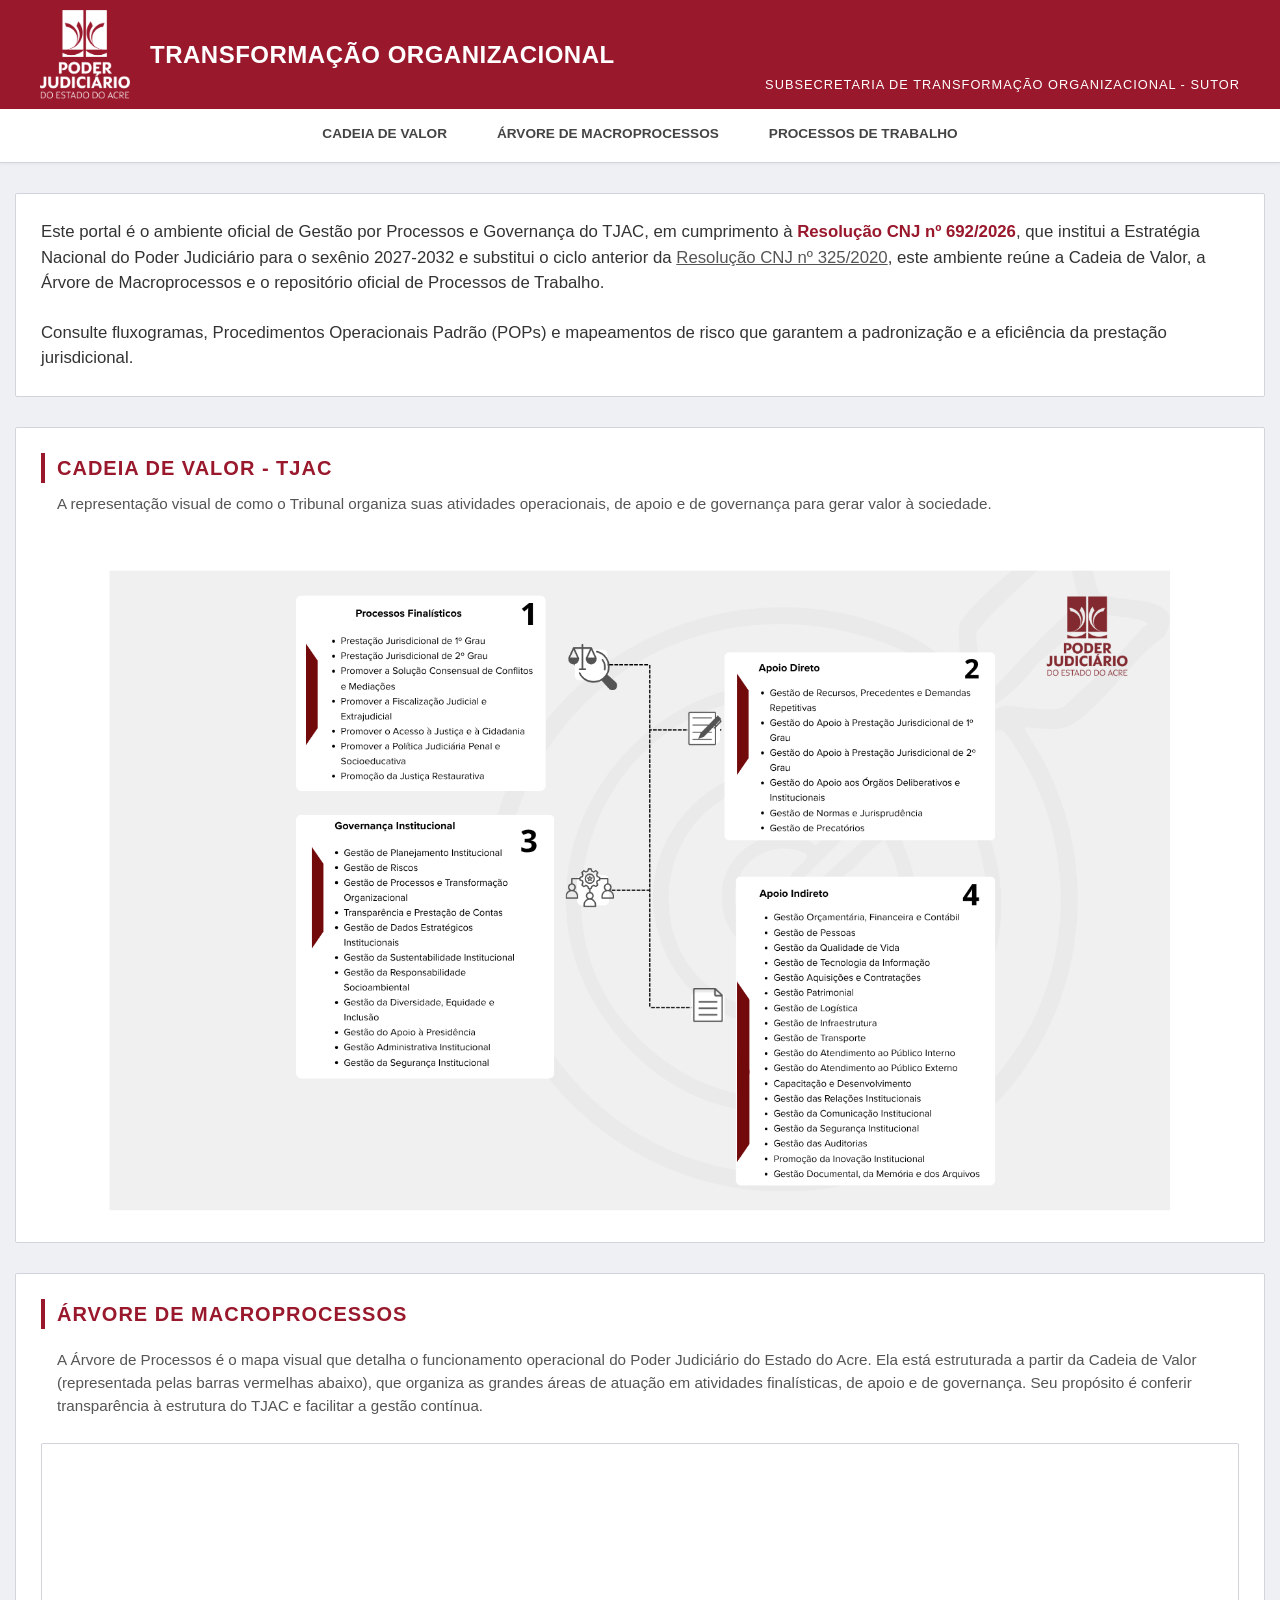
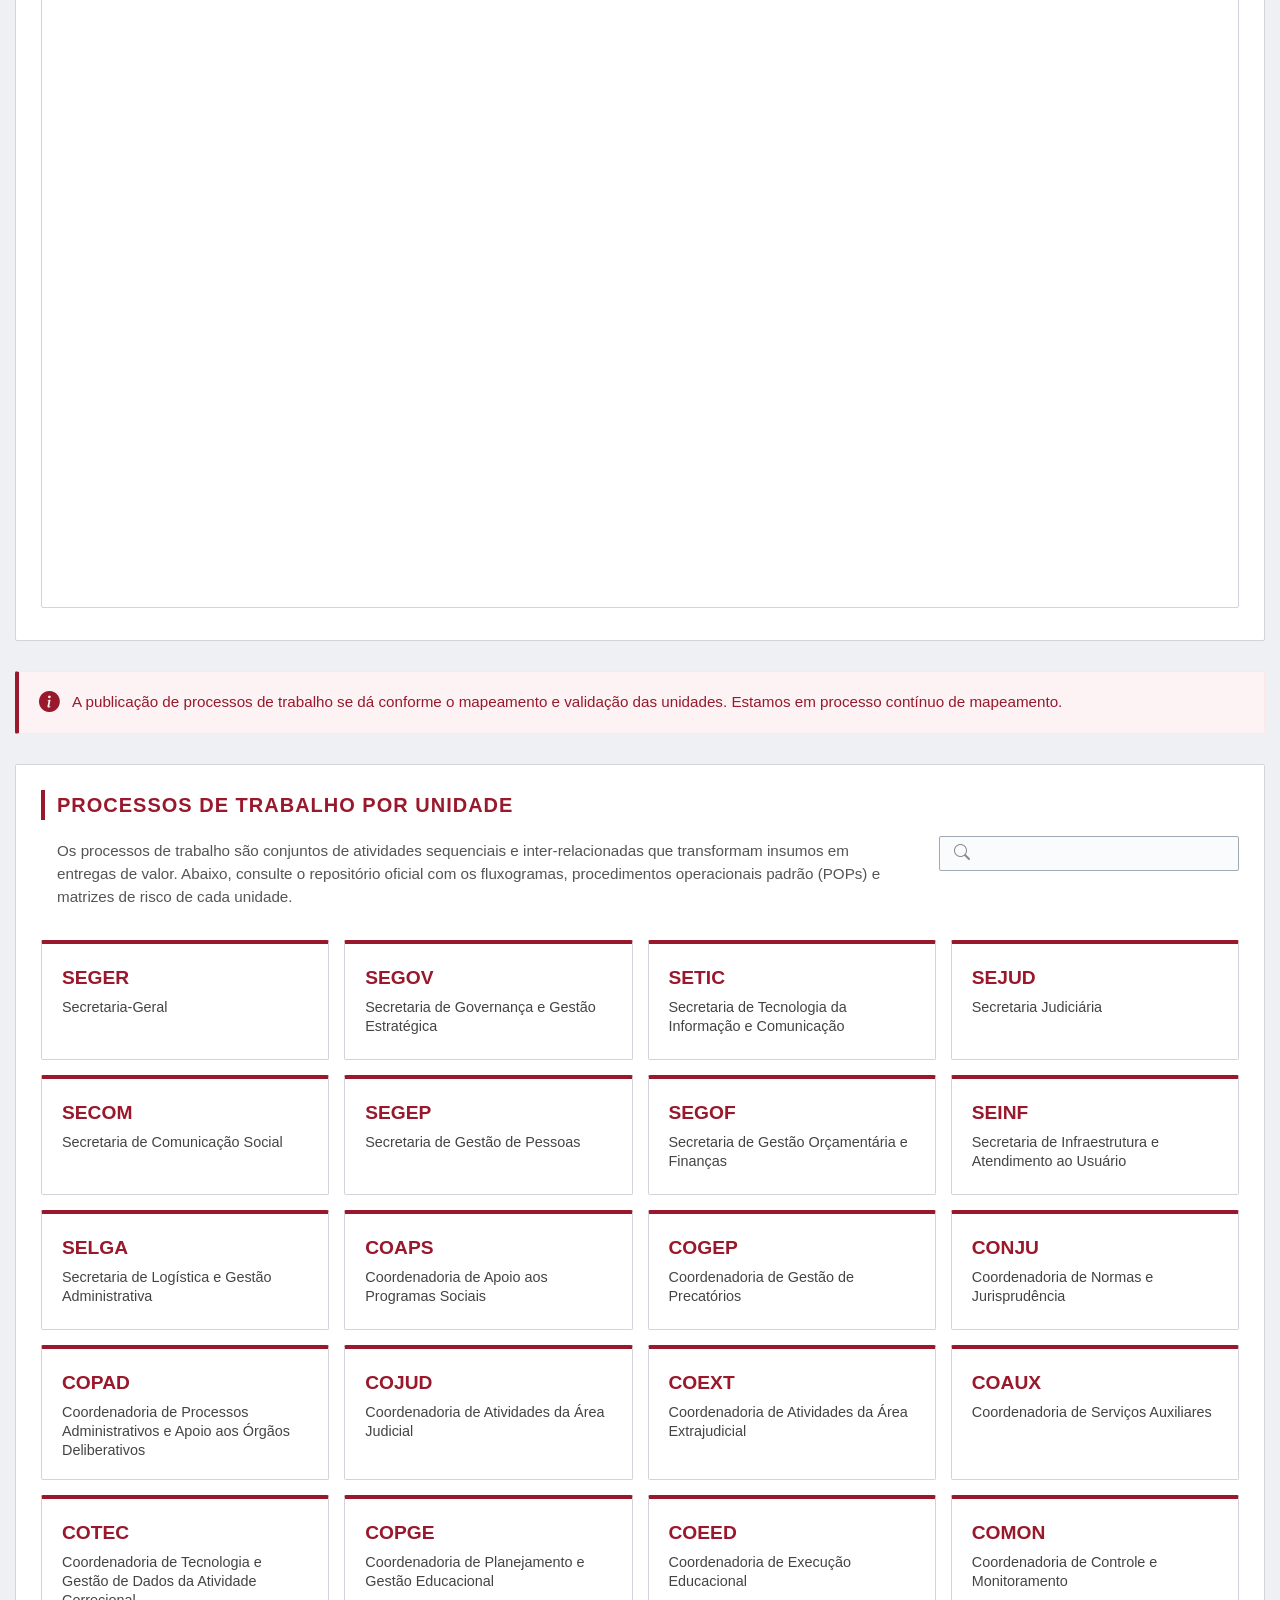
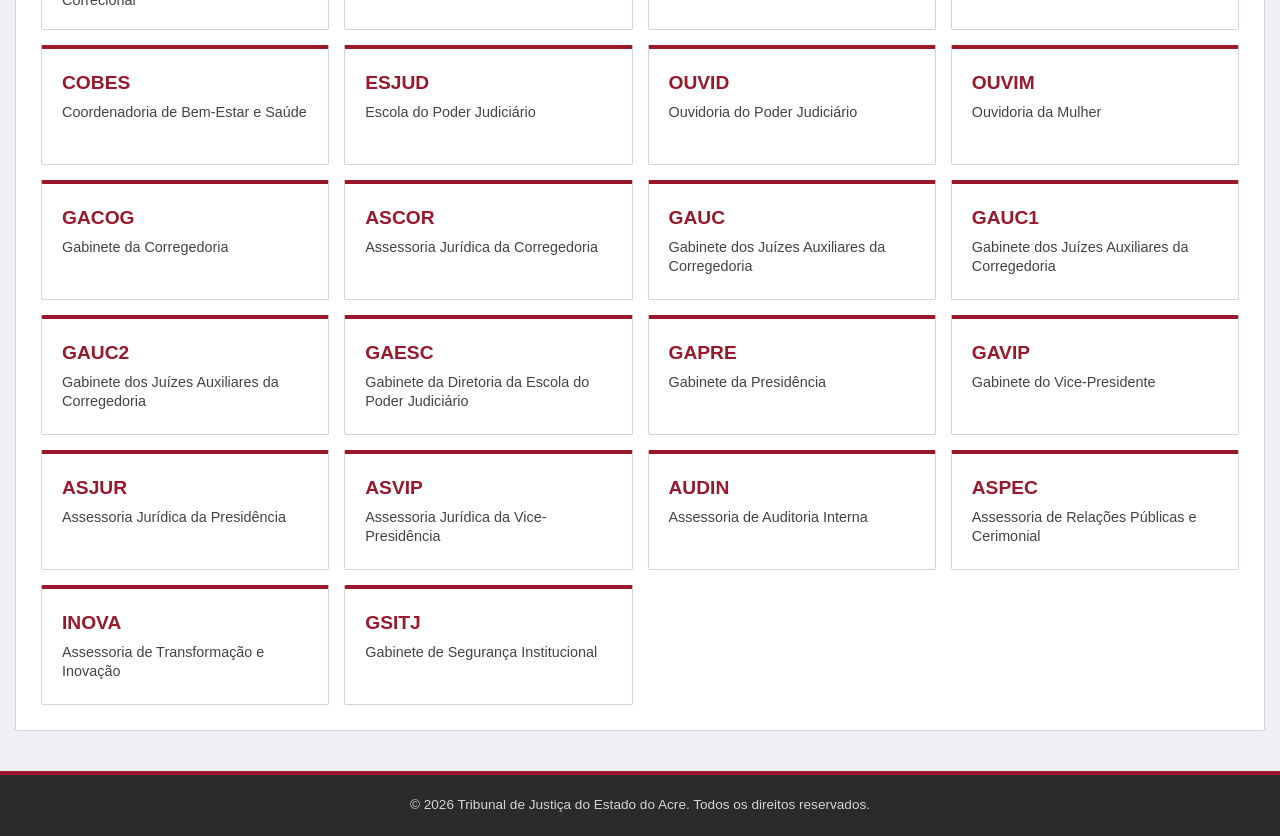
<file: index.html>
<!DOCTYPE html>
<html lang="pt-BR">
<head>
    <meta charset="UTF-8">
    <meta name="viewport" content="width=device-width, initial-scale=1.0">
    <title>Portal de Transformação Organizacional</title>
    <link href="https://cdn.jsdelivr.net/npm/bootstrap-icons@1.10.5/font/bootstrap-icons.css" rel="stylesheet">
    <link rel="stylesheet" href="style.css">
</head>
<body>
    <header class="institucional-header">
        <div class="header-content">
            <div class="header-left">
                <img src="img/logo_TJAC_h.png" alt="Logo Institucional" class="logo">
                <div class="header-titles">
                    <h1>TRANSFORMAÇÃO ORGANIZACIONAL</h1>
                </div>
            </div>
            <div class="header-right">
                <p>SUBSECRETARIA DE TRANSFORMAÇÃO ORGANIZACIONAL - SUTOR</p>
            </div>
        </div>
    </header>

    <nav class="main-nav">
        <div class="container nav-container">
            <a href="#cadeia-valor" class="nav-link">Cadeia de Valor</a>
            <a href="#arvore-macroprocessos" class="nav-link">Árvore de Macroprocessos</a>
            <a href="#processos-trabalho" class="nav-link">Processos de Trabalho</a>
        </div>
    </nav>

    <main class="container">
        
        <section class="content-section intro-section">
            <p class="m-0">
                Este portal é o ambiente oficial de Gestão por Processos e Governança do TJAC, em cumprimento à 
                <a href="https://juslaboris.tst.jus.br/bitstream/handle/20.500.12178/267683/2026_res0692_cnj.pdf?sequence=1&isAllowed=y" target="_blank" style="color: var(--primary-color); font-weight: 600; text-decoration: none;">Resolução CNJ nº 692/2026</a>, 
                que institui a Estratégia Nacional do Poder Judiciário para o sexênio 2027-2032 e substitui o ciclo anterior da 
                <a href="https://atos.cnj.jus.br/files/compilado1802422022060962a235c29d678.pdf" target="_blank" style="color: #555; text-decoration: underline;">Resolução CNJ nº 325/2020</a>, 
                este ambiente reúne a Cadeia de Valor, a Árvore de Macroprocessos e o repositório oficial de Processos de Trabalho.<br><br> Consulte fluxogramas, Procedimentos Operacionais Padrão (POPs) e mapeamentos de risco que garantem a padronização e a eficiência da prestação jurisdicional.
            </p>
        </section>

        <section class="content-section" id="cadeia-valor">
            <h2 class="section-title mb-1">Cadeia de Valor - TJAC</h2>
            <p style="color: #555; font-size: 0.95rem; margin-bottom: 25px; margin-top: 0; margin-left: 41px;">A representação visual de como o Tribunal organiza suas atividades operacionais, de apoio e de governança para gerar valor à sociedade.</p>
            <div class="image-container">
                <img src="img/cadeia_valor.png" alt="Cadeia de Valor - TJAC" class="responsive-img">
            </div>
        </section>

        <section class="content-section" id="arvore-macroprocessos">
            <h2 class="section-title mb-1">Árvore de Macroprocessos</h2>
            <p style="color: #555; font-size: 0.95rem; margin-bottom: 25px; margin-top: 0; margin-left: 16px;">A Árvore de Processos é o mapa visual que detalha o funcionamento operacional do Poder Judiciário do Estado do Acre. Ela está estruturada a partir da Cadeia de Valor (representada pelas barras vermelhas abaixo), que organiza as grandes áreas de atuação em atividades finalísticas, de apoio e de governança. Seu propósito é conferir transparência à estrutura do TJAC e facilitar a gestão contínua.</p>
            <div class="embed-container diagrams-embed">
                <iframe src="https://viewer.diagrams.net/?tags=%7B%7D&lightbox=1&highlight=0000ff&edit=_blank&layers=1&nav=1&title=MENU%20%C3%81RVORE.drawio&dark=auto#Uhttps%3A%2F%2Fdrive.google.com%2Fuc%3Fid%3D1vaYRhFeXhh6VX2Kf7rpwqZ76pXdAT-om%26export%3Ddownload" 
                        frameborder="0" 
                        allowfullscreen 
                        loading="lazy">
                </iframe>
            </div>
        </section>

        <div class="info-banner">
            <i class="bi bi-info-circle-fill"></i>
            <span>A publicação de processos de trabalho se dá conforme o mapeamento e validação das unidades. Estamos em processo contínuo de mapeamento.</span>
        </div>

        <section class="content-section" id="processos-trabalho">
            <div class="section-header-flex align-items-start">
                <div style="flex: 1;">
                    <h2 class="section-title mb-1">Processos de Trabalho por Unidade</h2>
                    <p style="color: #555; font-size: 0.95rem; margin-top: 0; margin-bottom: 8px; margin-left: 16px; max-width: 95%;">Os processos de trabalho são conjuntos de atividades sequenciais e inter-relacionadas que transformam insumos em entregas de valor. Abaixo, consulte o repositório oficial com os fluxogramas, procedimentos operacionais padrão (POPs) e matrizes de risco de cada unidade.</p>
                </div>
                <div class="search-wrapper mt-3 mt-md-0">
                    <i class="bi bi-search search-icon"></i>
                    <input type="text" id="busca-unidade" class="search-input" placeholder="">
                </div>
            </div>

            <div class="cards-grid mt-4">
                <!-- 1. SECRETARIAS -->
                <a href="unidade.html?sigla=SEGER" class="card-link" data-sigla="SEGER">
                    <div class="card"><h3>SEGER</h3><p>Secretaria-Geral</p></div>
                </a>
                <a href="unidade.html?sigla=SEGOV" class="card-link" data-sigla="SEGOV">
                    <div class="card"><h3>SEGOV</h3><p>Secretaria de Governança e Gestão Estratégica</p></div>
                </a>
                <a href="unidade.html?sigla=SETIC" class="card-link" data-sigla="SETIC">
                    <div class="card"><h3>SETIC</h3><p>Secretaria de Tecnologia da Informação e Comunicação</p></div>
                </a>
                <a href="unidade.html?sigla=SEJUD" class="card-link" data-sigla="SEJUD">
                    <div class="card"><h3>SEJUD</h3><p>Secretaria Judiciária</p></div>
                </a>
                <a href="unidade.html?sigla=SECOM" class="card-link" data-sigla="SECOM">
                    <div class="card"><h3>SECOM</h3><p>Secretaria de Comunicação Social</p></div>
                </a>
                <a href="unidade.html?sigla=SEGEP" class="card-link" data-sigla="SEGEP">
                    <div class="card"><h3>SEGEP</h3><p>Secretaria de Gestão de Pessoas</p></div>
                </a>
                <a href="unidade.html?sigla=SEGOF" class="card-link" data-sigla="SEGOF">
                    <div class="card"><h3>SEGOF</h3><p>Secretaria de Gestão Orçamentária e Finanças</p></div>
                </a>
                <a href="unidade.html?sigla=SEINF" class="card-link" data-sigla="SEINF">
                    <div class="card"><h3>SEINF</h3><p>Secretaria de Infraestrutura e Atendimento ao Usuário</p></div>
                </a>
                <a href="unidade.html?sigla=SELGA" class="card-link" data-sigla="SELGA">
                    <div class="card"><h3>SELGA</h3><p>Secretaria de Logística e Gestão Administrativa</p></div>
                </a>

                <!-- 2. COORDENADORIAS -->
                <a href="unidade.html?sigla=COAPS" class="card-link" data-sigla="COAPS">
                    <div class="card"><h3>COAPS</h3><p>Coordenadoria de Apoio aos Programas Sociais</p></div>
                </a>
                <a href="unidade.html?sigla=COGEP" class="card-link" data-sigla="COGEP">
                    <div class="card"><h3>COGEP</h3><p>Coordenadoria de Gestão de Precatórios</p></div>
                </a>
                <a href="unidade.html?sigla=CONJU" class="card-link" data-sigla="CONJU">
                    <div class="card"><h3>CONJU</h3><p>Coordenadoria de Normas e Jurisprudência</p></div>
                </a>
                <a href="unidade.html?sigla=COPAD" class="card-link" data-sigla="COPAD">
                    <div class="card"><h3>COPAD</h3><p>Coordenadoria de Processos Administrativos e Apoio aos Órgãos Deliberativos</p></div>
                </a>
                <a href="unidade.html?sigla=COJUD" class="card-link" data-sigla="COJUD">
                    <div class="card"><h3>COJUD</h3><p>Coordenadoria de Atividades da Área Judicial</p></div>
                </a>
                <a href="unidade.html?sigla=COEXT" class="card-link" data-sigla="COEXT">
                    <div class="card"><h3>COEXT</h3><p>Coordenadoria de Atividades da Área Extrajudicial</p></div>
                </a>
                <a href="unidade.html?sigla=COAUX" class="card-link" data-sigla="COAUX">
                    <div class="card"><h3>COAUX</h3><p>Coordenadoria de Serviços Auxiliares</p></div>
                </a>
                <a href="unidade.html?sigla=COTEC" class="card-link" data-sigla="COTEC">
                    <div class="card"><h3>COTEC</h3><p>Coordenadoria de Tecnologia e Gestão de Dados da Atividade Correcional</p></div>
                </a>
                <a href="unidade.html?sigla=COPGE" class="card-link" data-sigla="COPGE">
                    <div class="card"><h3>COPGE</h3><p>Coordenadoria de Planejamento e Gestão Educacional</p></div>
                </a>
                <a href="unidade.html?sigla=COEED" class="card-link" data-sigla="COEED">
                    <div class="card"><h3>COEED</h3><p>Coordenadoria de Execução Educacional</p></div>
                </a>
                <a href="unidade.html?sigla=COMON" class="card-link" data-sigla="COMON">
                    <div class="card"><h3>COMON</h3><p>Coordenadoria de Controle e Monitoramento</p></div>
                </a>
                <a href="unidade.html?sigla=COBES" class="card-link" data-sigla="COBES">
                    <div class="card"><h3>COBES</h3><p>Coordenadoria de Bem-Estar e Saúde</p></div>
                </a>

                <!-- 3. ESCOLAS E OUVIDORIAS -->
                <a href="unidade.html?sigla=ESJUD" class="card-link" data-sigla="ESJUD">
                    <div class="card"><h3>ESJUD</h3><p>Escola do Poder Judiciário</p></div>
                </a>
                <a href="unidade.html?sigla=OUGER" class="card-link" data-sigla="OUGER">
                    <div class="card"><h3>OUVID</h3><p>Ouvidoria do Poder Judiciário</p></div>
                </a>
                <a href="unidade.html?sigla=Ouvidoria%20da%20Mulher" class="card-link" data-sigla="Ouvidoria da Mulher">
                    <div class="card"><h3>OUVIM</h3><p>Ouvidoria da Mulher</p></div>
                </a>

                <!-- 4. GABINETES E ASSESSORIAS (CORREGEDORIA E ESCOLA) -->
                <a href="unidade.html?sigla=GACOG" class="card-link" data-sigla="GACOG">
                    <div class="card"><h3>GACOG</h3><p>Gabinete da Corregedoria</p></div>
                </a>
                <a href="unidade.html?sigla=ASCOR" class="card-link" data-sigla="ASCOR">
                    <div class="card"><h3>ASCOR</h3><p>Assessoria Jurídica da Corregedoria</p></div>
                </a>
                <a href="unidade.html?sigla=GAUC" class="card-link" data-sigla="GAUC">
                    <div class="card"><h3>GAUC</h3><p>Gabinete dos Juízes Auxiliares da Corregedoria</p></div>
                </a>
                <a href="unidade.html?sigla=GAUC1" class="card-link" data-sigla="GAUC1">
                    <div class="card"><h3>GAUC1</h3><p>Gabinete dos Juízes Auxiliares da Corregedoria</p></div>
                </a>
                <a href="unidade.html?sigla=GAUC2" class="card-link" data-sigla="GAUC2">
                    <div class="card"><h3>GAUC2</h3><p>Gabinete dos Juízes Auxiliares da Corregedoria</p></div>
                </a>
                <a href="unidade.html?sigla=GABED" class="card-link" data-sigla="GABED">
                    <div class="card"><h3>GAESC</h3><p>Gabinete da Diretoria da Escola do Poder Judiciário</p></div>
                </a>

                <!-- 5. PRESIDÊNCIA E VICE-PRESIDÊNCIA (GABINETES E ASSESSORIAS) -->
                <a href="unidade.html?sigla=GAPRE" class="card-link" data-sigla="GAPRE">
                    <div class="card"><h3>GAPRE</h3><p>Gabinete da Presidência</p></div>
                </a>
                <a href="unidade.html?sigla=GAVIP" class="card-link" data-sigla="GAVIP">
                    <div class="card"><h3>GAVIP</h3><p>Gabinete do Vice-Presidente</p></div>
                </a>
                <a href="unidade.html?sigla=ASJUR" class="card-link" data-sigla="ASJUR">
                    <div class="card"><h3>ASJUR</h3><p>Assessoria Jurídica da Presidência</p></div>
                </a>
                <a href="unidade.html?sigla=ASVIP" class="card-link" data-sigla="ASVIP">
                    <div class="card"><h3>ASVIP</h3><p>Assessoria Jurídica da Vice-Presidência</p></div>
                </a>
                <a href="unidade.html?sigla=AUDIN" class="card-link" data-sigla="AUDIN">
                    <div class="card"><h3>AUDIN</h3><p>Assessoria de Auditoria Interna</p></div>
                </a>
                <a href="unidade.html?sigla=ASPEC" class="card-link" data-sigla="ASPEC">
                    <div class="card"><h3>ASPEC</h3><p>Assessoria de Relações Públicas e Cerimonial</p></div>
                </a>
                <a href="unidade.html?sigla=INOVA" class="card-link" data-sigla="INOVA">
                    <div class="card"><h3>INOVA</h3><p>Assessoria de Transformação e Inovação</p></div>
                </a>
                <a href="unidade.html?sigla=GSITJ" class="card-link" data-sigla="GSITJ">
                    <div class="card"><h3>GSITJ</h3><p>Gabinete de Segurança Institucional</p></div>
                </a>
            </div>
                
            </div>
        </section>
    </main>

    <footer>
        <div class="container">
            <p>&copy; 2026 Tribunal de Justiça do Estado do Acre. Todos os direitos reservados.</p>
        </div>
    </footer>

    <script src="script.js"></script>
</body>
</html>
</file>
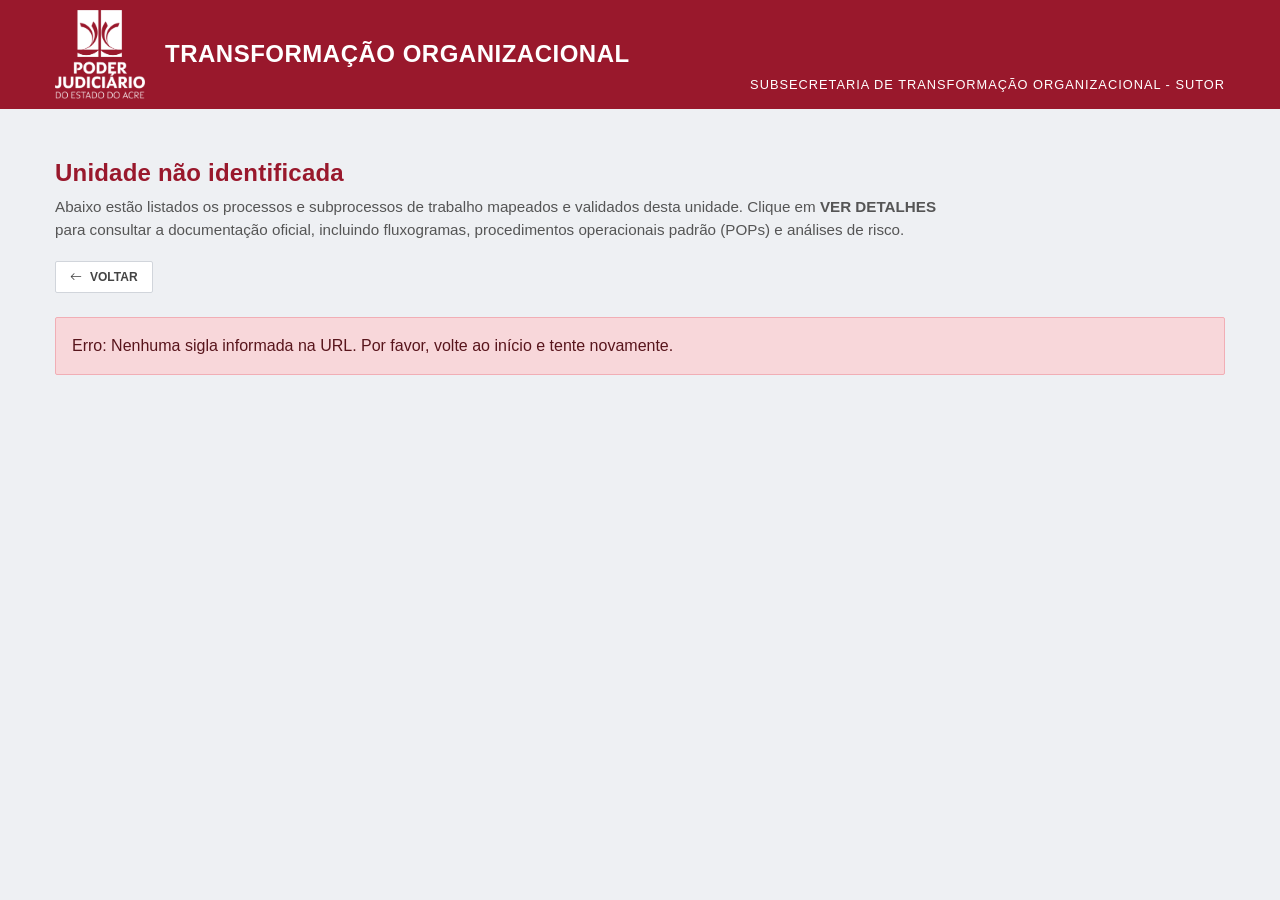
<file: unidade.html>
<!DOCTYPE html>
<html lang="pt-BR">
<head>
    <meta charset="UTF-8">
    <meta name="viewport" content="width=device-width, initial-scale=1.0">
    <title>Processos - Unidade</title>
    <link href="https://cdn.jsdelivr.net/npm/bootstrap@5.3.0/dist/css/bootstrap.min.css" rel="stylesheet">
    <link href="https://cdn.jsdelivr.net/npm/bootstrap-icons@1.10.5/font/bootstrap-icons.css" rel="stylesheet">
    <link rel="stylesheet" href="style.css"> 
    <style>
        body { 
            background-color: var(--background-color); 
        }

        .text-bordo { color: var(--primary-color) !important; }
        
        .btn-voltar {
            color: #444;
            border: 1px solid var(--gray-accent);
            background-color: #ffffff;
            font-weight: 600;
            text-transform: uppercase;
            font-size: 0.75rem; 
            display: inline-flex;
            align-items: center;
            padding: 6px 14px; 
            border-radius: var(--border-radius);
            text-decoration: none;
            transition: background-color 0.2s;
        }
        .btn-voltar:hover {
            background-color: #f8f9fa;
            color: var(--primary-color);
        }

        .btn-detalhes {
            color: var(--primary-color);
            border: 1px solid var(--primary-color);
            background-color: transparent;
            font-weight: 600;
            text-transform: uppercase;
            font-size: 0.75rem; 
            padding: 4px 12px; 
            border-radius: var(--border-radius);
            transition: all 0.2s;
            white-space: nowrap;
        }
        .btn-detalhes:hover {
            background-color: var(--primary-color);
            color: #ffffff;
        }

        .btn-outline-bordo {
            color: var(--primary-color);
            border: 1px solid var(--primary-color);
            background-color: transparent;
            font-weight: 600;
            font-size: 0.8rem;
            border-radius: var(--border-radius);
            text-transform: uppercase;
        }
        .btn-outline-bordo:hover {
            background-color: var(--primary-color);
            color: #ffffff;
        }
        .btn-outline-secondary {
            font-weight: 600;
            font-size: 0.8rem;
            border-radius: var(--border-radius);
            text-transform: uppercase;
        }

        .process-card {
            background-color: #ffffff;
            border-radius: var(--border-radius);
            padding: 12px 20px; 
            margin-bottom: 8px; 
            border: 1px solid var(--gray-accent);
            border-left: 4px solid var(--primary-color);
            display: flex;
            align-items: center;
            justify-content: space-between; 
            transition: background-color 0.2s ease, border-color 0.2s ease;
        }
        .process-card:hover {
            background-color: #fcfcfc;
            border-color: #b0b8c1;
        }
        .process-info {
            display: flex;
            align-items: center;
        }
        .process-type {
            font-weight: 700;
            color: #555;
            margin-right: 6px;
            font-size: 0.8rem; 
            text-transform: uppercase;
        }
        .process-name {
            color: #222;
            font-size: 0.95rem; 
            font-weight: 500;
        }

        .modal-content {
            border-radius: var(--border-radius);
        }
        .box-institucional {
            background-color: #f8f9fa;
            border: 1px solid var(--gray-accent);
            border-radius: var(--border-radius);
        }

        @media (max-width: 768px) {
            .process-card { flex-direction: column; align-items: flex-start; gap: 12px; }
            .btn-detalhes { width: 100%; text-align: center; }
        }
    </style>
</head>
<body>

    <header class="institucional-header m-0" style="margin-bottom: 50px !important;">
        <div class="header-content container">
            <div class="header-left">
                <img src="img/logo_TJAC_h.png" alt="Logo Institucional" class="logo">
                <div class="header-titles">
                    <h1>TRANSFORMAÇÃO ORGANIZACIONAL</h1>
                </div>
            </div>
            <div class="header-right">
                <p>SUBSECRETARIA DE TRANSFORMAÇÃO ORGANIZACIONAL - SUTOR</p>
            </div>
        </div>
    </header>

    <main class="container" style="max-width: 1200px; margin-bottom: 60px;">
        
        <div class="mb-4 d-flex flex-column align-items-start">
            <h2 class="text-bordo fw-bold mb-2" id="titulo-unidade" style="font-size: 1.5rem; letter-spacing: 0.2px;">Carregando unidade...</h2>
            
            <!-- Texto de orientação ao usuário -->
            <p style="color: #555; font-size: 0.95rem; margin-bottom: 20px; max-width: 900px;">
                Abaixo estão listados os processos e subprocessos de trabalho mapeados e validados desta unidade. Clique em <strong>VER DETALHES</strong> para consultar a documentação oficial, incluindo fluxogramas, procedimentos operacionais padrão (POPs) e análises de risco.
            </p>

            <a href="index.html" class="btn-voltar">
                <i class="bi bi-arrow-left me-2"></i>Voltar
            </a>
        </div>

        <div id="lista-processos">
            <div class="text-center text-muted my-5 py-5">
                <div class="spinner-border text-secondary mb-3" role="status"></div>
                <div class="text-uppercase" style="font-size: 0.85rem; font-weight: 600; letter-spacing: 1px;">Buscando processos de trabalho...</div>
            </div>
        </div>

    </main>

    <!-- Modal de Detalhes -->
    <div class="modal fade" id="modalDetalhes" tabindex="-1">
        <div class="modal-dialog modal-lg modal-dialog-centered">
            <div class="modal-content shadow-sm border-0">
                
                <div class="modal-header bg-white border-bottom-0 pb-0 pt-4 px-4">
                    <div>
                        <h4 class="modal-title fw-bold text-dark mt-1" id="m-titulo" style="font-size: 1.3rem;">Nome</h4>
                        <small class="text-muted d-block mt-1" id="m-subtitulo" style="font-size: 0.85rem;">Hierarquia</small>
                    </div>
                    <button type="button" class="btn-close align-self-start" data-bs-dismiss="modal"></button>
                </div>
                
                <div class="modal-body px-4 pt-4 pb-4">
                    <div class="d-flex align-items-center mb-4 p-3 box-institucional">
                        <div class="w-50 border-end border-light pe-2">
                            <small class="text-muted text-uppercase fw-bold d-block mb-1" style="font-size: 0.7rem; letter-spacing: 0.5px;">ID Documento</small>
                            <span id="m-id" class="fw-medium text-dark fs-6"></span>
                        </div>
                        <div class="w-50 ps-3">
                            <small class="text-muted text-uppercase fw-bold d-block mb-1" style="font-size: 0.7rem; letter-spacing: 0.5px;">Responsável</small>
                            <span id="m-resp" class="text-dark fs-6"></span>
                        </div>
                    </div>
                    
                    <div>
                        <small class="text-bordo text-uppercase fw-bold d-block mb-3" style="font-size: 0.8rem; letter-spacing: 0.5px;">Documentação e Anexos</small>
                        <div id="m-links" class="d-flex flex-wrap gap-2"></div>
                    </div>
                </div>

            </div>
        </div>
    </div>

    <script src="https://cdn.jsdelivr.net/npm/bootstrap@5.3.0/dist/js/bootstrap.bundle.min.js"></script>
    <script>
        const APPS_SCRIPT_URL = 'https://script.google.com/macros/s/AKfycbyVCW0QyFL-HilGH91i5A86foXuSA5eAdc6gA2cQxQ5QukI53WwajYrDidZIKJg2yabzQ/exec'; 

        let dadosUnidade = [];
        let modalInstance;

        function isSubprocesso(p) {
            return p['Subprocesso'] && String(p['Subprocesso']).trim() !== '' && String(p['Subprocesso']).trim().toLowerCase() !== 'n/a' && String(p['Subprocesso']).trim() !== '-';
        }

        document.addEventListener('DOMContentLoaded', () => {
            modalInstance = new bootstrap.Modal(document.getElementById('modalDetalhes'));
            
            const urlParams = new URLSearchParams(window.location.search);
            const sigla = urlParams.get('sigla');

            if (sigla) {
                document.getElementById('titulo-unidade').innerText = sigla;
                carregarDados(sigla);
            } else {
                document.getElementById('titulo-unidade').innerText = 'Unidade não identificada';
                document.getElementById('lista-processos').innerHTML = `
                    <div class="alert alert-danger" style="border-radius: 2px;">Erro: Nenhuma sigla informada na URL. Por favor, volte ao início e tente novamente.</div>
                `;
            }
        });

        async function carregarDados(sigla) {
            try {
                const response = await fetch(`${APPS_SCRIPT_URL}?api=true&unidade=${sigla}`);
                const dados = await response.json();
                
                dadosUnidade = dados.filter(d => d['Situação'] === 'Validado');

                if (dadosUnidade.length > 0) {
                    document.getElementById('titulo-unidade').innerText = dadosUnidade[0]['Unidade'] || sigla;
                    
                    let htmlLista = '';
                    
                    dadosUnidade.forEach((p, index) => {
                        const isSub = isSubprocesso(p);
                        const tipo = isSub ? 'Subprocesso:' : 'Processo:';
                        const nome = isSub ? p['Subprocesso'] : p['Processo de Trabalho'];

                        htmlLista += `
                            <div class="process-card">
                                <div class="process-info">
                                    <span class="process-type">${tipo}</span>
                                    <span class="process-name">${nome}</span>
                                </div>
                                <button class="btn-detalhes" onclick="abrirDetalhes(${index})">
                                    <i class="bi bi-card-text me-1"></i> Ver Detalhes
                                </button>
                            </div>
                        `;
                    });

                    document.getElementById('lista-processos').innerHTML = htmlLista;
                } else {
                    document.getElementById('lista-processos').innerHTML = `
                        <div class="process-card justify-content-center text-muted">
                            Nenhum processo mapeado e validado no momento.
                        </div>
                    `;
                }
            } catch (error) {
                document.getElementById('lista-processos').innerHTML = `
                    <div class="alert alert-danger" style="border-radius: 2px;">Erro ao carregar os dados do sistema. Tente novamente mais tarde.</div>
                `;
            }
        }

        function abrirDetalhes(index) {
            const proc = dadosUnidade[index];
            const isSub = isSubprocesso(proc);
            
            const titulo = isSub ? proc['Subprocesso'] : proc['Processo de Trabalho'];
            const hierarquia = isSub ? `Subprocesso de: ${proc['Processo de Trabalho']}` : `Macroprocesso: ${proc['Macroprocesso']}`;
            
            document.getElementById('m-titulo').innerText = titulo || '-';
            document.getElementById('m-subtitulo').innerText = hierarquia;
            document.getElementById('m-id').innerText = proc['ID'] || 'Sem ID';
            document.getElementById('m-resp').innerText = proc['Responsável'] || 'Não definido';
            
            let links = '';
            
            const numSei = proc['Link do SEI'] || proc['Processo SEI'];
            if(numSei) {
                links += `<span class="btn btn-sm btn-outline-bordo cursor-default mb-1 me-1"><i class="bi bi-hash me-1"></i> SEI: ${numSei}</span>`;
            } else {
                links += `<span class="btn btn-sm btn-outline-secondary disabled mb-1 me-1" style="opacity: 0.5;"><i class="bi bi-hash me-1"></i> Sem número SEI</span>`;
            }

            const popRaw = String(proc['Link do POP'] || "");
            const popArray = popRaw.split(' | ').filter(url => url.trim() !== "");
            if(popArray.length > 0) {
                popArray.forEach((url, i) => {
                    links += `<a href="${url}" target="_blank" class="btn btn-sm btn-outline-bordo mb-1 me-1"><i class="bi bi-file-text me-1"></i> POP ${popArray.length > 1 ? i+1 : ''}</a>`;
                });
            } else {
                links += `<button class="btn btn-sm btn-outline-secondary disabled mb-1 me-1" style="opacity: 0.5;"><i class="bi bi-file-text me-1"></i> Sem POP</button>`;
            }

            const mkBtnUrl = (url, icone, texto) => {
                return url ? `<a href="${url}" target="_blank" class="btn btn-sm btn-outline-bordo mb-1 me-1"><i class="bi ${icone} me-1"></i> ${texto}</a>` 
                           : `<button class="btn btn-sm btn-outline-secondary disabled mb-1 me-1" style="opacity: 0.5;"><i class="bi ${icone} me-1"></i> Sem ${texto}</button>`;
            };
            
            links += mkBtnUrl(proc['Link do Fluxograma'], 'bi-diagram-3', 'Fluxograma');
            links += mkBtnUrl(proc['Link da Análise de Risco'], 'bi-shield-check', 'Análise de Riscos');
            
            document.getElementById('m-links').innerHTML = links;
            modalInstance.show();
        }
    </script>
</body>
</html>
</file>
<file: style.css>
:root {
    --primary-color: #99182c;
    --secondary-color: #5C1322;
    --background-color: #eef0f3;
    --text-color: #2b2b2b;
    --border-radius: 2px;
    --gray-accent: #d1d5db;
}

* {
    margin: 0;
    padding: 0;
    box-sizing: border-box;
    font-family: 'Segoe UI', Roboto, Helvetica, Arial, sans-serif;
}

body {
    background-color: var(--background-color);
    color: var(--text-color);
    line-height: 1.5;
}

.container {
    max-width: 1500px;
    margin: 0 auto;
    padding: 0 15px;
}

.institucional-header {
    background-color: var(--primary-color);
    padding: 10px 40px;
}

.header-content {
    display: flex;
    align-items: flex-end;
    justify-content: space-between;
    width: 100%;
    max-width: none;
    margin: 0;
}

.header-left {
    display: flex;
    align-items: center;
    gap: 20px;
}

.header-right {
    text-align: right;
    margin-bottom: 5px;
}

.logo {
    max-width: 90px;
    height: auto;
    filter: brightness(0) invert(1); 
}

.header-titles {
    display: flex;
    flex-direction: column;
}

.header-titles h1 {
    color: #ffffff;
    font-size: 1.5rem;
    font-weight: 700;
    text-transform: uppercase;
    letter-spacing: 0.5px;
    margin: 0;
}

.header-right p {
    color: #ffffff;
    font-size: 0.8rem;
    font-weight: 500;
    text-transform: uppercase;
    letter-spacing: 1px;
    margin: 0;
}

.main-nav {
    background-color: #ffffff;
    border-bottom: 1px solid var(--gray-accent);
    margin-bottom: 30px;
    position: sticky;
    top: 0;
    z-index: 1000;
    box-shadow: 0 1px 3px rgba(0,0,0,0.05);
}

.nav-container {
    display: flex;
    justify-content: center; 
    gap: 0;
}

.nav-link {
    text-decoration: none;
    color: #444;
    font-weight: 600;
    text-transform: uppercase;
    font-size: 0.85rem;
    padding: 15px 25px;
    border-bottom: 3px solid transparent;
    transition: background-color 0.2s, color 0.2s;
}

.nav-link:hover {
    color: var(--primary-color);
    background-color: #f8f9fa;
    border-bottom: 3px solid var(--primary-color);
}

.content-section {
    background: #ffffff;
    border-radius: var(--border-radius);
    padding: 25px;
    margin-bottom: 30px;
    border: 1px solid var(--gray-accent);
}

.intro-section p {
    font-size: 1.05rem;
    color: #333;
    margin: 0;
}

.section-title {
    color: var(--primary-color);
    margin-bottom: 20px;
    font-size: 1.25rem;
    text-transform: uppercase;
    letter-spacing: 1px;
    font-weight: 700;
    border-left: 4px solid var(--primary-color);
    padding-left: 12px;
}

#cadeia-valor {
    padding: 0;
    overflow: hidden;
}

#cadeia-valor .section-title {
    margin: 25px 25px 10px 25px;
}

.image-container {
    width: 100%;
}

.responsive-img {
    width: 100%;
    max-width: 100%;
    height: auto;
    display: block;
    border: none;
    border-radius: 0 0 var(--border-radius) var(--border-radius);
}

.diagrams-embed iframe {
    width: 100%;
    height: 85vh;
    min-height: 750px;
    border-radius: var(--border-radius);
    border: 1px solid var(--gray-accent);
    background-color: #ffffff;
}

.info-banner {
    background-color: #fdf3f4;
    border-left: 4px solid var(--primary-color);
    border-top: 1px solid #fce8eb;
    border-right: 1px solid #fce8eb;
    border-bottom: 1px solid #fce8eb;
    color: var(--primary-color);
    padding: 15px 20px;
    margin-bottom: 30px;
    border-radius: var(--border-radius);
    font-size: 0.95rem;
    font-weight: 500;
    display: flex;
    align-items: center;
}

.info-banner i {
    font-size: 1.3rem;
    margin-right: 12px;
}

.section-header-flex {
    display: flex;
    justify-content: space-between;
    align-items: center;
    flex-wrap: wrap;
    gap: 15px;
}

.mb-0 { margin-bottom: 0 !important; }
.mt-4 { margin-top: 1.5rem !important; }
.m-0 { margin: 0 !important; }

.search-wrapper {
    position: relative;
    width: 100%;
    max-width: 300px; 
}

.search-icon {
    position: absolute;
    left: 15px;
    top: 50%;
    transform: translateY(-50%);
    color: #888;
    font-size: 1rem;
    pointer-events: none; 
}

.search-input {
    width: 100%;
    padding: 8px 15px 8px 40px; 
    font-size: 0.95rem;
    border: 1px solid #a0aab5;
    border-radius: var(--border-radius);
    outline: none;
    background-color: #fafbfc;
    transition: border-color 0.2s, background-color 0.2s;
}

.search-input:focus {
    border-color: var(--primary-color);
    background-color: #ffffff;
}

.cards-grid {
    display: grid;
    grid-template-columns: repeat(auto-fit, minmax(280px, 1fr));
    gap: 15px;
}

.card-link {
    text-decoration: none;
    display: block;
}

.card {
    background-color: #ffffff;
    border: 1px solid var(--gray-accent);
    border-top: 4px solid var(--primary-color);
    border-radius: var(--border-radius);
    padding: 20px 20px;
    text-align: left;
    cursor: pointer;
    display: flex;
    flex-direction: column;
    justify-content: flex-start;
    min-height: 120px;
    height: 100%;
    transition: background-color 0.2s ease, border-color 0.2s ease;
}

.card-link:hover .card {
    background-color: #fcfcfc;
    border-color: #b0b8c1;
}

.card h3 {
    color: var(--primary-color);
    font-size: 1.2rem;
    font-weight: 700;
    margin-bottom: 5px;
    letter-spacing: 0px;
}

.card p {
    color: #444444;
    font-size: 0.9rem;
    font-weight: 500;
    line-height: 1.3;
    margin: 0;
}

.card-sem-processo .card {
    background-color: #f9f9f9;
    border-top: 4px solid #a0aab5;
}
.card-sem-processo h3 {
    color: #777;
}

footer {
    background-color: #2b2b2b;
    color: #ffffff;
    text-align: center;
    padding: 20px 0;
    margin-top: 40px;
    border-top: 4px solid var(--primary-color);
}

footer p {
    font-size: 0.85rem;
    opacity: 0.8;
    margin: 0;
}

@media (max-width: 768px) {
    .header-content {
        flex-direction: column;
        justify-content: center;
        align-items: center;
        text-align: center;
        gap: 10px;
    }
    
    .header-left {
        flex-direction: column;
        gap: 10px;
    }
    
    .header-right {
        text-align: center;
        margin-bottom: 0;
    }

    .header-titles h1 {
        font-size: 1.3rem;
    }

    .nav-container {
        flex-direction: column;
        align-items: center;
        gap: 5px;
        padding: 5px 0;
    }

    .nav-link {
        width: 100%;
        text-align: center;
        padding: 10px;
    }

    .section-header-flex {
        flex-direction: column;
        align-items: flex-start;
    }

    .search-wrapper {
        max-width: 100%;
    }
}
</file>
